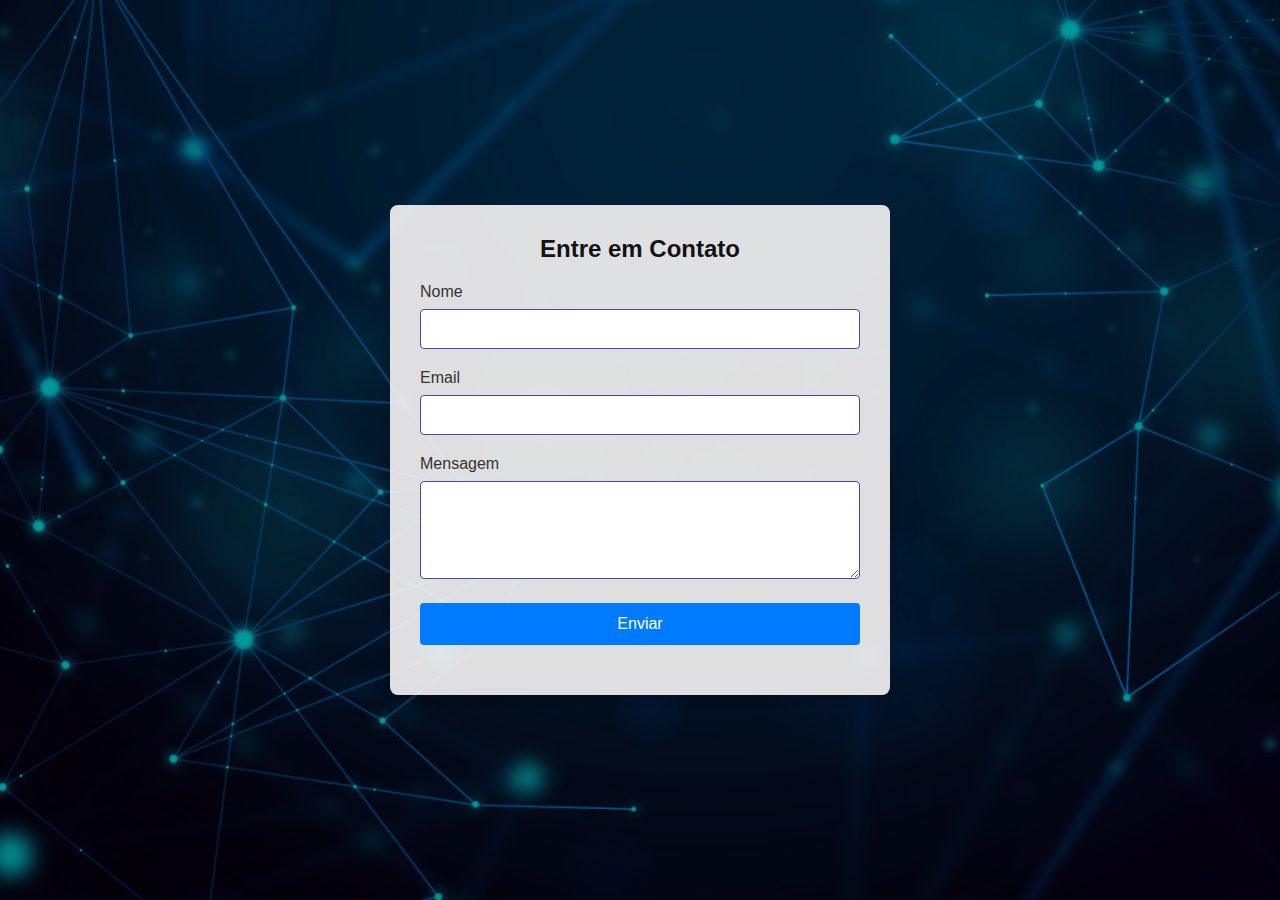
<file: contatos.html>
<!DOCTYPE html>
<html lang="pt-BR">
<head>
  <meta charset="UTF-8">
  <meta name="viewport" content="width=device-width, initial-scale=1.0">
  <title>Formulário de Contato</title>
  <!-- Link para o arquivo de estilo CSS -->
  <link rel="stylesheet" href="style1.css">
</head>
<body>
  <div class="form-container">
    <form id="contact-form">
      <h2>Entre em Contato</h2>

      <label for="name">Nome</label>
      <input type="text" id="name" name="name" required>

      <label for="email">Email</label>
      <input type="email" id="email" name="email" required>

      <label for="message">Mensagem</label>
      <textarea id="message" name="message" rows="4" required></textarea>

      <button type="submit">Enviar</button>
    </form>
    <p id="status"></p>
  </div>

  <!-- Script EmailJS -->
  <script src="https://cdn.emailjs.com/dist/email.min.js"></script>
  <script>
    (function() {
      emailjs.init("rmaUBCk0Key39uG-H"); // Substitua com seu User ID
    })();

    document.getElementById("contact-form").addEventListener("submit", function(event) {
      event.preventDefault(); 

      const serviceID = "service_x3fhml9"; // Substitua com seu Service ID
      const templateID = "template_3k4urlr"; // Substitua com seu Template ID

      emailjs.sendForm(serviceID, templateID, this)
        .then(() => {
          document.getElementById("status").innerHTML = "Mensagem enviada com sucesso!";
          document.getElementById("status").classList.remove("error");
          document.getElementById("status").classList.add("success");
          this.reset(); 
        }, (err) => {
          document.getElementById("status").innerHTML = "Erro ao enviar: " + JSON.stringify(err);
          document.getElementById("status").classList.remove("success");
          document.getElementById("status").classList.add("error");
        });
    });
  </script>
</body>
</html>
</file>
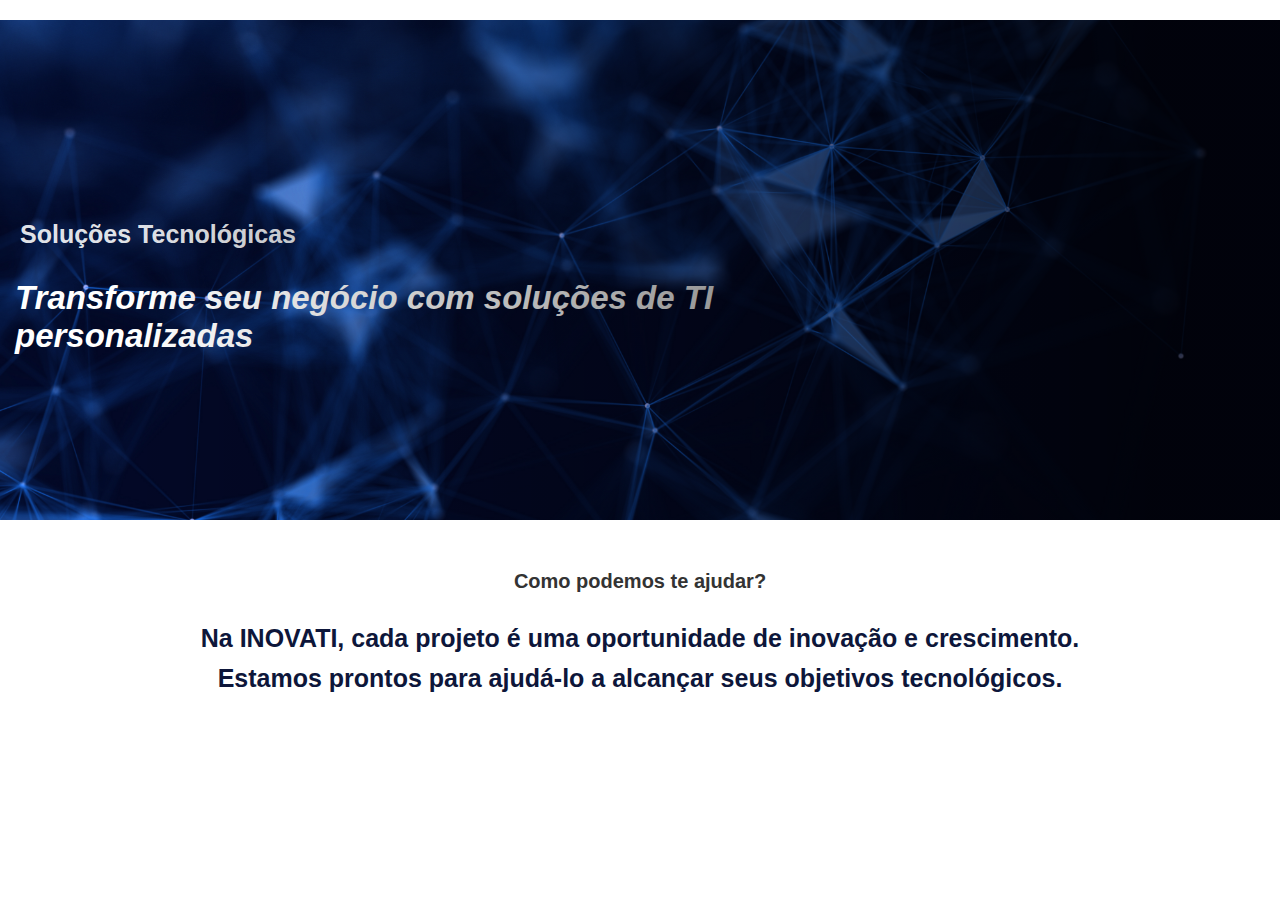
<file: corpo.html>
<!DOCTYPE html>
<html lang="pt">
<head>
    <meta charset="UTF-8">
    <meta name="viewport" content="width=device-width, initial-scale=1.0">
    <title>Imagem com CSS</title>
    <link rel="stylesheet" href="estilo44.css">
</head>
<body>
    <div class="imagem-gradiente-horizontal">
        <h1>Soluções Tecnológicas</h1> <!-- Aqui está a frase dentro da imagem -->
        <h2>Transforme seu negócio com soluções de TI<br> personalizadas</h2>
    </div>

    <div class="texto">
        <h1>Como podemos te ajudar?</h1>
        <h2>Na INOVATI, cada projeto é uma oportunidade de inovação e crescimento.<br>Estamos prontos para ajudá-lo a alcançar seus objetivos tecnológicos.</h2>
    </div>
</body>
</html>
</file>
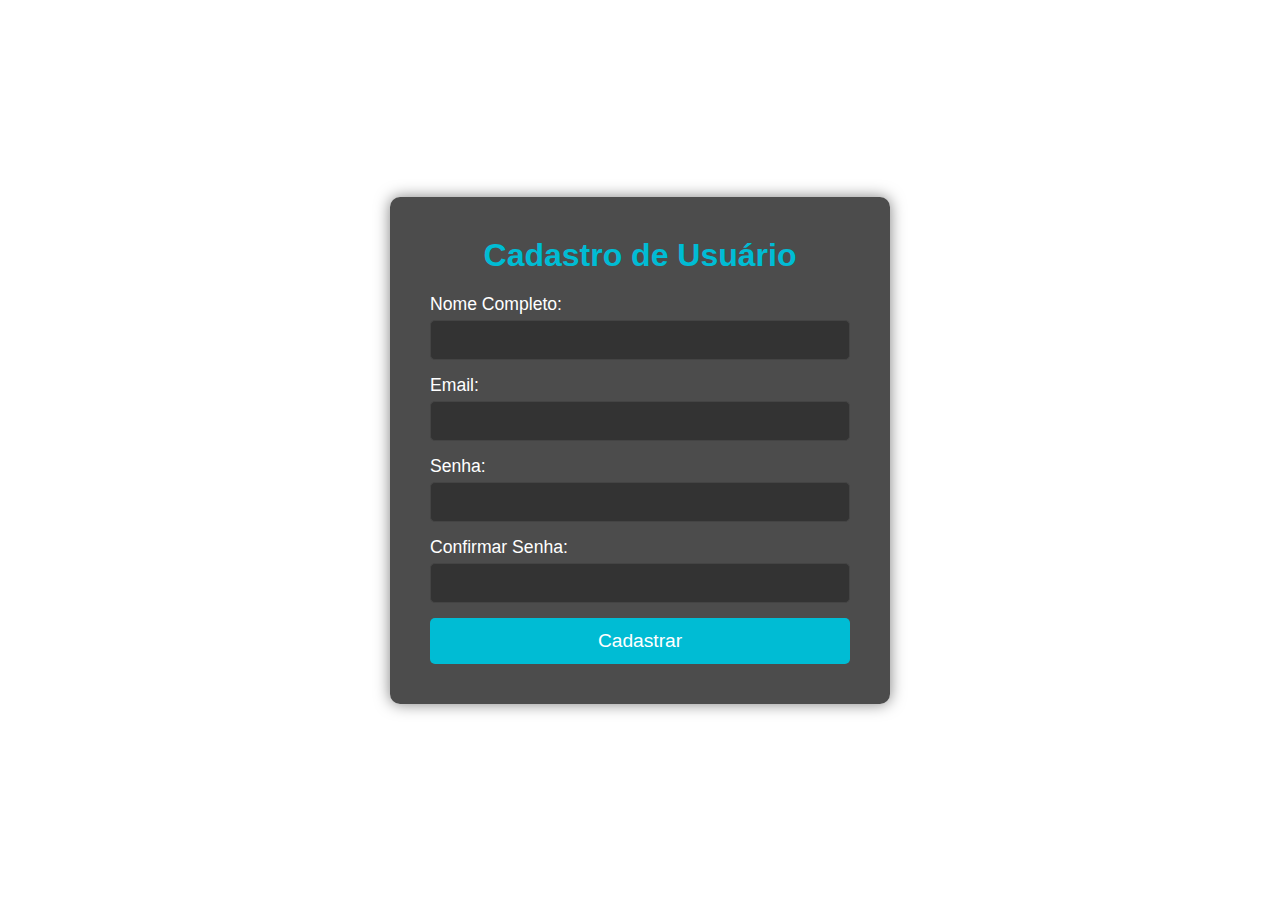
<file: formulário.html>
<!DOCTYPE html>
<html lang="pt-br">
<head>
    <meta charset="UTF-8">
    <meta name="viewport" content="width=device-width, initial-scale=1.0">
    <title>Cadastro com Fundo Tecnológico</title>
    <link rel="stylesheet" href="style.css">
</head>
<body>
    <div class="container">
        <div class="form-container">
            <h1>Cadastro de Usuário</h1>
            <form action="#" method="POST">
                <label for="nome">Nome Completo:</label>
                <input type="text" id="nome" name="nome" required>

                <label for="email">Email:</label>
                <input type="email" id="email" name="email" required>

                <label for="senha">Senha:</label>
                <input type="password" id="senha" name="senha" required>

                <label for="confirmarSenha">Confirmar Senha:</label>
                <input type="password" id="confirmarSenha" name="confirmarSenha" required>

                <button type="submit">Cadastrar</button>
            </form>
        </div>
    </div>
</body>
</html>
</file>
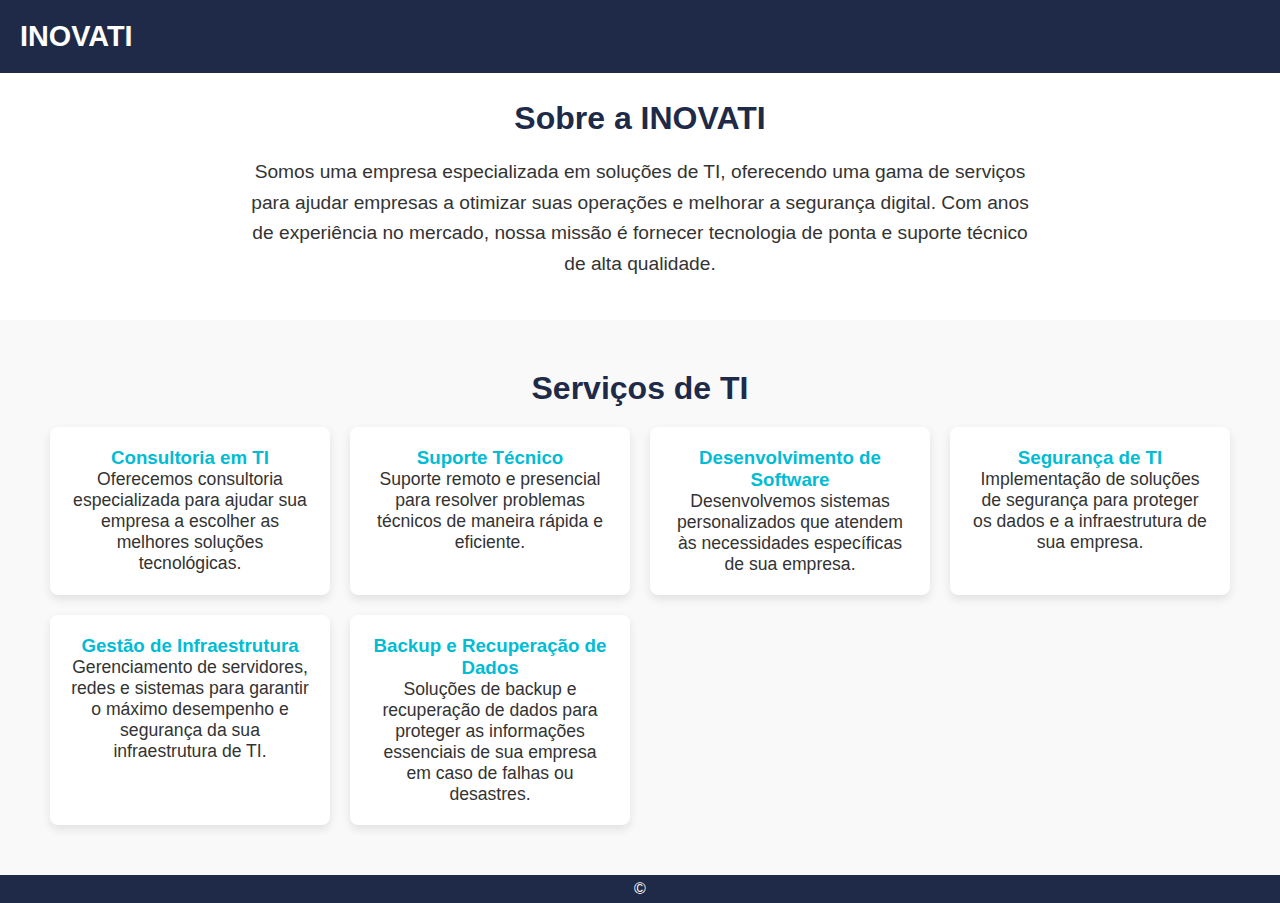
<file: serviços.html>
<!DOCTYPE html>
<html lang="pt-br">
<head>
    <meta charset="UTF-8">
    <meta name="viewport" content="width=device-width, initial-scale=1.0">
    <title>Sobre a Empresa - Serviços de TI</title>
    <link rel="stylesheet" href="style3.css">
</head>
<body>

    <!-- Cabeçalho -->
    <header>
        <div class="logo">
            <h1>INOVATI</h1>
        </div>
        <nav>
            
        </nav>
    </header>

    <!-- Seção Sobre a Empresa -->
    <section id="sobre" class="sobre">
        <div class="container">
            <h2>Sobre a INOVATI</h2>
            <p>Somos uma empresa especializada em soluções de TI, oferecendo uma gama de serviços para ajudar empresas a otimizar suas operações e melhorar a segurança digital. Com anos de experiência no mercado, nossa missão é fornecer tecnologia de ponta e suporte técnico de alta qualidade.</p>
        </div>
    </section>

    <!-- Seção de Serviços -->
    <section id="servicos" class="servicos">
        <div class="container">
            <h2>Serviços de TI</h2>
            <div class="servicos-lista">
                <div class="servico">
                    <h3>Consultoria em TI</h3>
                    <p>Oferecemos consultoria especializada para ajudar sua empresa a escolher as melhores soluções tecnológicas.</p>
                </div>
                <div class="servico">
                    <h3>Suporte Técnico</h3>
                    <p>Suporte remoto e presencial para resolver problemas técnicos de maneira rápida e eficiente.</p>
                </div>
                <div class="servico">
                    <h3>Desenvolvimento de Software</h3>
                    <p>Desenvolvemos sistemas personalizados que atendem às necessidades específicas de sua empresa.</p>
                </div>
                <div class="servico">
                    <h3>Segurança de TI</h3>
                    <p>Implementação de soluções de segurança para proteger os dados e a infraestrutura de sua empresa.</p>
                </div>
                <!-- Novos Serviços -->
                <div class="servico">
                    <h3>Gestão de Infraestrutura</h3>
                    <p>Gerenciamento de servidores, redes e sistemas para garantir o máximo desempenho e segurança da sua infraestrutura de TI.</p>
                </div>
                <div class="servico">
                    <h3>Backup e Recuperação de Dados</h3>
                    <p>Soluções de backup e recuperação de dados para proteger as informações essenciais de sua empresa em caso de falhas ou desastres.</p>
                </div>
                
            </div>
        </div>
    </section>

    <!-- Rodapé -->
    <footer id="contato">
        <div class="container">
            <p>&copy; </p>
          
        </div>
    </footer>

</body>
</html>
</file>
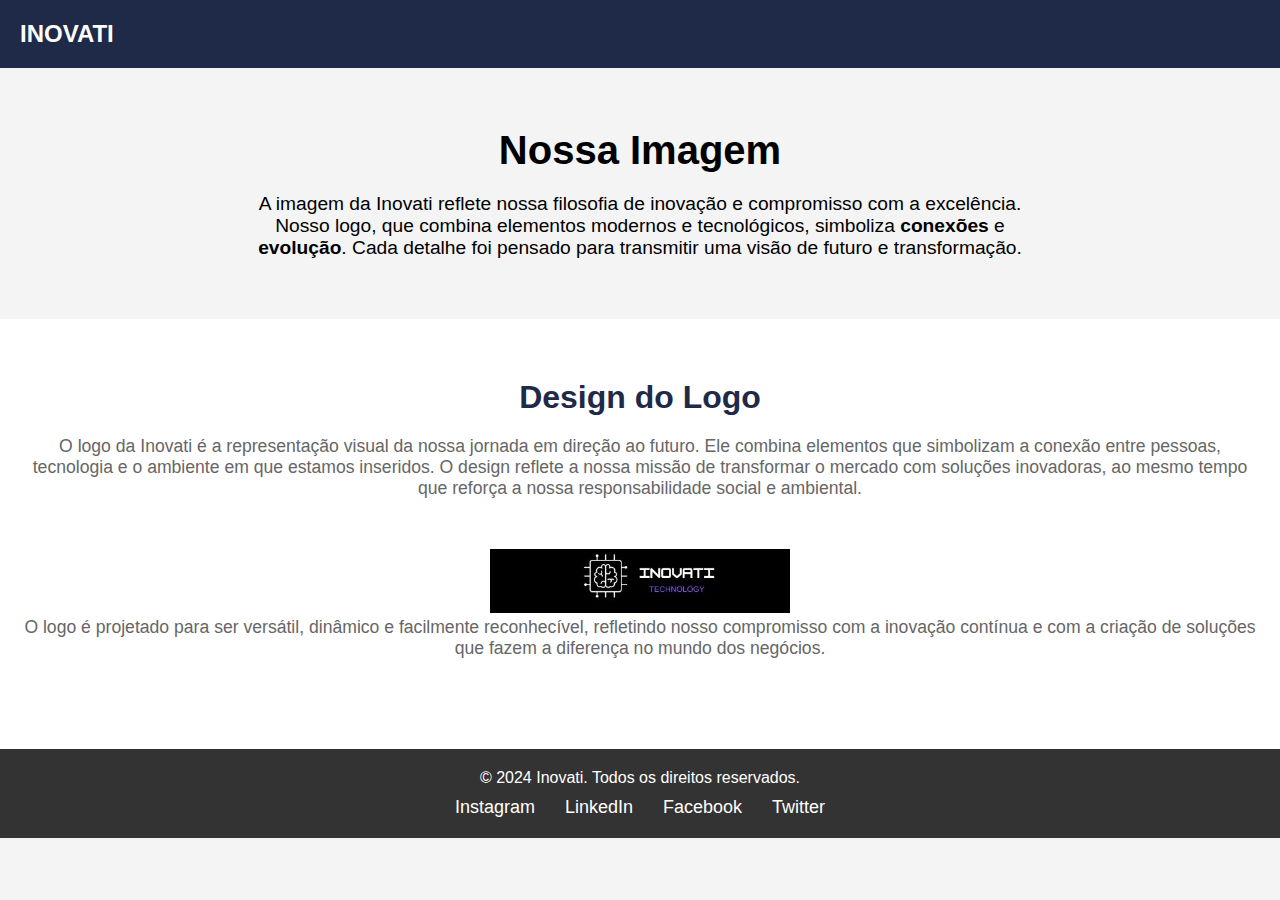
<file: sobre.html>
<!DOCTYPE html>
<html lang="pt-br">
<head>
    <meta charset="UTF-8">
    <meta name="viewport" content="width=device-width, initial-scale=1.0">
    <meta name="description" content="Inovati - Nossa Imagem e Filosofia de Inovação">
    <title>Inovati - Nossa Imagem</title>
    <link rel="stylesheet" href="style2.css">
</head>
<body>
    <!-- Cabeçalho -->
    <header>
        <nav>
            <div class="logo">
                <a href="#">INOVATI</a>
                <nav>
    </header>

    <!-- Corpo Principal -->
    <main>
        <!-- Seção Principal - Nossa Imagem -->
        <section class="imagem-secao">
            <div class="container">
                <h1>Nossa Imagem</h1>
                <p>A imagem da Inovati reflete nossa filosofia de inovação e compromisso com a excelência. Nosso logo, que combina elementos modernos e tecnológicos, simboliza <strong>conexões</strong> e <strong>evolução</strong>. Cada detalhe foi pensado para transmitir uma visão de futuro e transformação.</p>
            </div>
        </section>

        <!-- Seção Design do Logo -->
        <section class="logo-secao">
            <div class="container">
                <h2>Design do Logo</h2>
                <p>O logo da Inovati é a representação visual da nossa jornada em direção ao futuro. Ele combina elementos que simbolizam a conexão entre pessoas, tecnologia e o ambiente em que estamos inseridos. O design reflete a nossa missão de transformar o mercado com soluções inovadoras, ao mesmo tempo que reforça a nossa responsabilidade social e ambiental.</p>

                <!-- Exibição do Logo -->
                <div class="logo-imagem">
                    <img src="inovati.png.jpg" alt="Logo da Inovati" />
                </div>
                
                <p>O logo é projetado para ser versátil, dinâmico e facilmente reconhecível, refletindo nosso compromisso com a inovação contínua e com a criação de soluções que fazem a diferença no mundo dos negócios.</p>
            </div>
        </section>
    </main>

    <!-- Rodapé -->
    <footer>
        <div class="container">
            <p>&copy; 2024 Inovati. Todos os direitos reservados.</p>
            <ul class="social-media">
                <li><a href="#">Instagram</a></li>
                <li><a href="#">LinkedIn</a></li>
                <li><a href="#">Facebook</a></li>
                <li><a href="#">Twitter</a></li>
            </ul>
        </div>
    </footer>
</body>
</html>
</file>
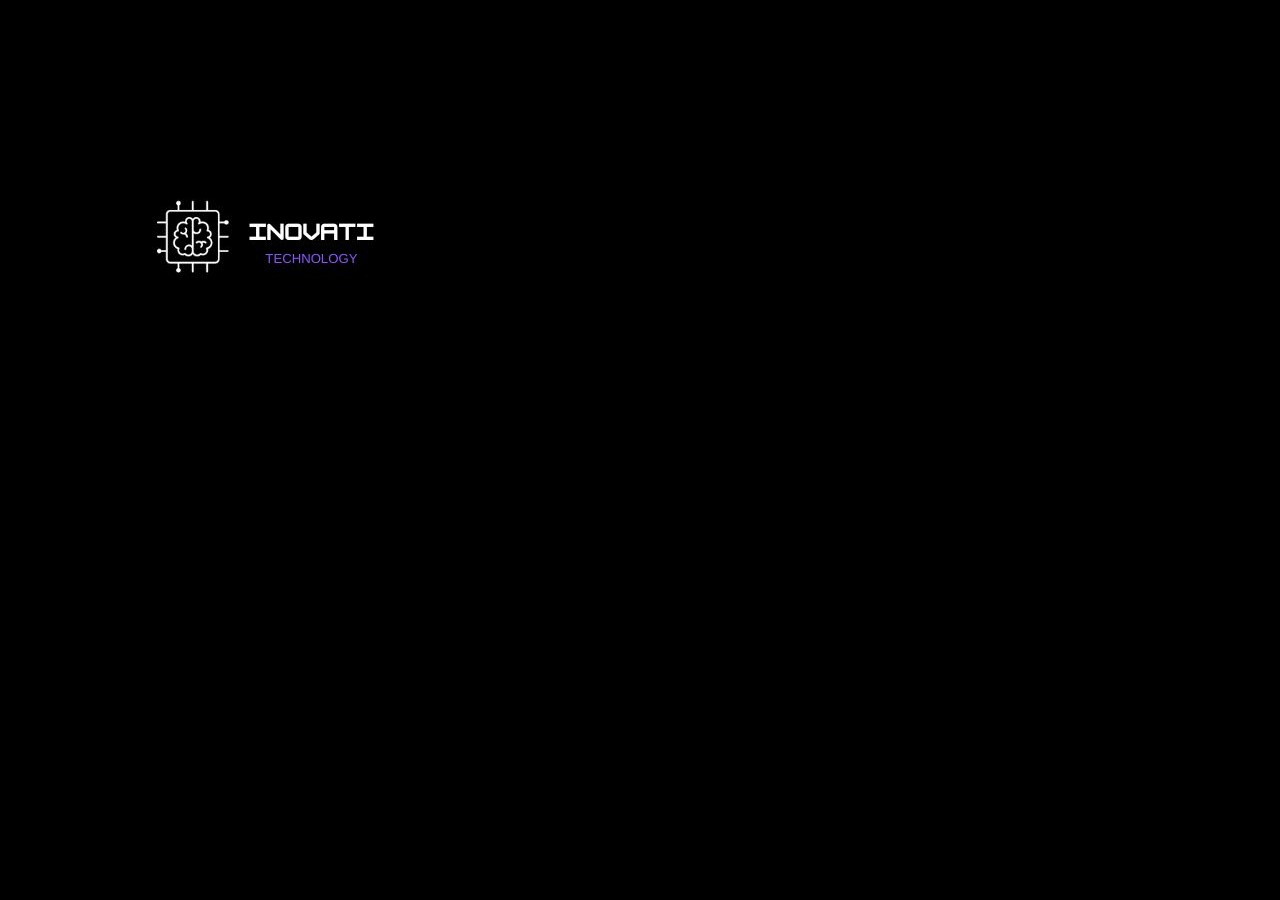
<file: titulo.html>
<!DOCTYPE html>
<html lang="pt-BR">
<head>
    <meta charset="UTF-8">
    <meta name="viewport" content="width=device-width, initial-scale=1.0">
    <title>INOVATI</title>
    <style>
        /* Estilo para o corpo da página */
        body {
            margin: 0;
            height: 50vh;
            display: table ;
            justify-content: flex-end;  /* Alinha a imagem à direita */
            align-items: center;       /* Centraliza verticalmente */
            background-color: #000000; /* Cor de fundo (azul claro) */
            overflow: hidden; /* Remove a barra de rolagem */
            
        }

        /* Estilo para a imagem */
        img {
            width: 100%;  /* A imagem vai ocupar 100% da largura */
            height: 100%; /* A imagem vai ocupar 100% da altura */
            object-fit: contain; /* Garante que a imagem será exibida inteira sem cortar */
            margin-top: 20px; /* Adiciona um espaço no topo da página, pode ser ajustado */
        }
    </style>
</head>
<body>

    <!-- Exibindo a imagem do logo -->
    <img src="inovati.png.jpg" alt="Logo INOVATI">

</body>
</html>
</file>
<file: estilo44.css>
/* Estilo para a imagem com gradiente */
.imagem-gradiente-horizontal {
    position: relative;
    width: 100%; 
    height: 500px;
    background-image: url('imagemm.jpg'); /* Substitua pelo caminho da sua imagem */
    background-size: cover;
    background-position: center;
    display: block;
    margin-top: 0px;
}

.imagem-gradiente-horizontal:after {
    content: '';
    position: absolute;
    top: 0;
    left: 0;
    right: 0;
    bottom: 0;
    background: linear-gradient(to right, rgba(0, 0, 0, 0) 10%, rgba(0, 0, 0, 0.7) 90%);
    pointer-events: none;
}

/* Estilo para o título h1 dentro da imagem */
.imagem-gradiente-horizontal h1 {
    font-size: 25px;
    font-family: Helvetica, sans-serif;
    margin: 20px;
    text-align: left;
    padding-top: 200px;
    padding-bottom: 10px;
    color: rgba(255, 255, 255, 0.9);
    animation: moverTextoImagem 8s ease-in-out infinite; /* Animação do texto da imagem */
}

/* Estilo para o título h2 dentro da imagem */
.imagem-gradiente-horizontal h2 {
    font-size: 33px;
    font-family: Verdana, sans-serif;
    margin: 15px;
    text-align: left;
    padding-top: 0px;
    color: rgba(255, 255, 255, 1.0);
    font-style: italic;
    animation: moverTextoImagem 10s ease-in-out infinite; /* Animação do texto da imagem */
}

/* Animação do movimento do texto da imagem */
@keyframes moverTextoImagem {
    0% {
        transform: translateY(0);
    }
    50% {
        transform: translateY(-20px);
    }
    100% {
        transform: translateY(0);
    }
}

/* Estilo para o conteúdo de texto */
.texto {
    padding: 50px 20px;
    text-align: center;
    background-color: #ffffff;
}

/* Estilo para o título h1 dentro da classe .texto */
.texto h1 {
    font-size: 20px;
    font-family: Verdana, sans-serif;
    margin: 20px;
    color: #333;
    position: relative;
    top: -20px;  /* Move o texto para cima */
    
}

/* Estilo para o título h2 dentro da classe .texto */
.texto h2 {
    font-size: 25px;
    font-family: Arial, sans-serif;
    margin: 10px 0;
    color: #0d163a;
    line-height: 1.6;
    position: relative;
    top: -15px;  /* Move o texto para cima */
}



/* Cor de fundo da página */
body {
    background-color: #ffffff;
    margin: 0;
    padding: 0;
}
</file>
<file: style1.css>
/* Resetando margens e padding */
* {
  margin: 0;
  padding: 0;
  box-sizing: border-box;
}

/* Corpo da página */
body {
  font-family: 'Arial', sans-serif;
  background-image: url('3409297.jpg'); /* Substitua pelo caminho da sua imagem */
  background-size: cover; /* Faz a imagem cobrir toda a tela */
  background-position: center center; /* Centraliza a imagem */
  background-attachment: fixed; /* Faz a imagem permanecer fixa ao rolar a página */
  display: flex;
  justify-content: center;
  align-items: center;
  height: 100vh;
  position: relative; /* Importante para o overlay */
}

/* Overlay para dar a opacidade na imagem de fundo */
body::before {
  content: ''; /* Não precisa de texto, é uma camada vazia */
  position: absolute; /* Faz com que o overlay cubra toda a tela */
  top: 0;
  left: 0;
  width: 100%;
  height: 100%;
  background-color: rgba(0, 0, 0, 0.4); /* Cor preta com opacidade de 30% */
  z-index: 1; /* Garante que o overlay fique por baixo do conteúdo */
}

/* Contêiner do formulário */
.form-container {
  background-color: rgba(247, 245, 245, 0.9); /* Fundo branco com opacidade para contraste */
  padding: 30px;
  border-radius: 8px;
  box-shadow: 0 4px 8px rgba(0, 0, 0, 0.1);
  width: 100%;
  max-width: 500px;
  position: relative; /* Garante que o formulário fique acima do overlay */
  z-index: 2; /* Coloca o formulário acima do overlay */
}

/* Estilos para os títulos */
h2 {
  text-align: center;
  margin-bottom: 20px;
  font-size: 24px;
  color: #131212;
}

/* Estilo dos campos de entrada */
label {
  font-size: 16px;
  color: #333;
  margin-bottom: 8px;
  display: block;
}

input, textarea {
  width: 100%;
  padding: 10px;
  margin-bottom: 20px;
  border: 1px solid #3c4fa1;
  border-radius: 4px;
  font-size: 16px;
}

textarea {
  resize: vertical;
}

/* Botão de envio */
button {
  background-color: #007bff;
  color: rgb(255, 255, 255);
  border: none;
  padding: 12px 20px;
  border-radius: 4px;
  font-size: 16px;
  cursor: pointer;
  width: 100%;
  transition: background-color 0.3s ease;
}

button:hover {
  background-color: #0056b3;
}

/* Status da mensagem */
#status {
  text-align: center;
  margin-top: 20px;
  font-size: 16px;
  color: #28a745; /* Cor verde para sucesso */
}

#status.error {
  color: #dc3545; /* Cor vermelha para erro */
}

#status.success {
  color: #28a745; /* Cor verde para sucesso */
}
</file>
<file: style.css>
/* Resetando margens e paddings para todos os elementos */
* {
    margin: 0;
    padding: 0;
    box-sizing: border-box;
}

/* Estilo do corpo e fundo tecnológico - ocupa toda a tela */
body {
    font-family: 'Arial', sans-serif;
    background-image: url('https://www.example.com/imagem-fundo-tecnologia.jpg'); /* Substitua com a URL da sua imagem */
    background-size: cover; /* A imagem vai cobrir a tela inteira */
    background-position: center center; /* Centraliza a imagem */
    background-attachment: fixed; /* A imagem de fundo fica fixa durante o rolar da página */
    height: 100vh; /* 100% da altura da tela */
    margin: 0; /* Retira a margem padrão do body */
    display: flex; /* Usando flexbox para centralizar o conteúdo */
    justify-content: center;
    align-items: center;
}

/* Container que vai centralizar o formulário */
.container {
    display: flex;
    justify-content: center;
    align-items: center;
    width: 100%; /* Ocupa toda a largura */
    height: 100%; /* Ocupa toda a altura */
}

/* Estilo do formulário */
.form-container {
    background: rgba(0, 0, 0, 0.7); /* Fundo semitransparente para o formulário */
    padding: 40px;
    border-radius: 10px;
    width: 100%;
    max-width: 500px; /* Limita a largura máxima do formulário */
    box-shadow: 0px 0px 15px rgba(0, 0, 0, 0.5);
}

/* Título do formulário */
h1 {
    color: #00bcd4; /* Cor futurista */
    text-align: center;
    font-size: 2em;
    font-weight: bold;
    margin-bottom: 20px;
}

/* Estilo dos labels e inputs */
label {
    color: #fff;
    font-size: 1.1em;
    margin-bottom: 5px;
    display: block;
}

input {
    width: 100%;
    padding: 10px;
    border-radius: 5px;
    border: 1px solid #444;
    font-size: 1em;
    color: #fff;
    background: #333;
    outline: none;
    margin-bottom: 15px;
}

input:focus {
    border-color: #00bcd4; /* Efeito de foco */
    background-color: #222;
}

/* Estilo do botão de envio */
button {
    background-color: #00bcd4;
    color: white;
    border: none;
    padding: 12px;
    font-size: 1.2em;
    border-radius: 5px;
    cursor: pointer;
    transition: background-color 0.3s;
    width: 100%;
}

button:hover {
    background-color: #0097a7; /* Efeito hover */
}

/* Ajustes para telas pequenas (responsividade) */
@media screen and (max-width: 480px) {
    .form-container {
        padding: 20px; /* Reduzindo o padding para telas pequenas */
        width: 90%; /* Aumenta a largura do formulário para ocupar mais espaço */
    }

    h1 {
        font-size: 1.4em; /* Reduzindo o tamanho da fonte para cabeçalhos */
    }

    label {
        font-size: 1em; /* Ajustando o tamanho da fonte dos labels */
    }

    input, button {
        font-size: 1em; /* Ajustando o tamanho da fonte dos campos de input e do botão */
        padding: 8px; /* Ajustando o padding dos campos */
    }
}
</file>
<file: style3.css>
/* Resetando margens e paddings para todos os elementos */
* {
    margin: 0;
    padding: 0;
    box-sizing: border-box;
}

/* Estilo para o corpo e a fonte */
body {
    font-family: Arial, sans-serif;
    background-color: #f4f4f4;
    color: #333;
}

/* Cabeçalho */
header {
    background-color: #1e2a47; /* Cor de fundo escura */
    padding: 20px;
    color: white;
    display: flex;
    justify-content: space-between;
    align-items: center;
    position: fixed;
    top: 0;
    width: 100%;
    z-index: 100;
}

header .logo h1 {
    font-size: 1.8em;
}

header nav ul {
    list-style: none;
    display: flex;
    gap: 20px;
}

header nav ul li a {
    color: white;
    text-decoration: none;
    font-size: 1.1em;
    transition: color 0.3s;
}

header nav ul li a:hover {
    color: #00bcd4;
}

/* Seção Sobre a Empresa */
.sobre {
    padding: 100px 20px 40px; /* Espaco para o header fixo */
    background-color: #fff;
    text-align: center;
}

.sobre h2 {
    color: #1e2a47;
    font-size: 2em;
    margin-bottom: 20px;
}

.sobre p {
    font-size: 1.2em;
    max-width: 800px;
    margin: 0 auto;
    line-height: 1.6;
}

/* Seção de Serviços */
.servicos {
    padding: 50px 50px;
    background-color: #f9f9f9;
    text-align: center;
}

.servicos h2 {
    color: #1e2a47;
    font-size: 2em;
    margin-bottom: 20px;
}

.servicos .servicos-lista {
    display: grid;
    grid-template-columns: repeat(auto-fill, minmax(250px, 1fr));
    gap: 20px;
}

.servicos .servico {
    background-color: #fff;
    padding: 20px;
    border-radius: 8px;
    box-shadow: 0px 4px 10px rgba(0, 0, 0, 0.1);
}

.servicos .servico h3 {
    color: #00bcd4;
    margin-bottom: 0px;
}

.servicos .servico p {
    font-size: 1.1em;
}

/* Rodapé */
footer {
    background-color: #1e2a47;
    color: white;
    padding: 5px;
    text-align: center;
}

footer p {
    font-size: 1em;
}

/* Responsividade */
@media screen and (max-width: 768px) {
    header nav ul {
        flex-direction: column;
        gap: 10px;
        text-align: center;
    }

    .servicos .servicos-lista {
        grid-template-columns: 1fr 1fr;
    }
}

@media screen and (max-width: 480px) {
    header nav ul {
        font-size: 1em;
    }

    .servicos .servicos-lista {
        grid-template-columns: 1fr;
    }
}
</file>
<file: style2.css>
/* Resetando margens e padding para garantir uma base limpa */
* {
    margin: 0;
    padding: 0;
    box-sizing: border-box;
}

body {
    font-family: 'Arial', sans-serif;
    background-color: #f4f4f4;
    color: #1e2a47;
}

/* Cabeçalho */
header {
    background-color: #1e2a47;
    color: white;
    padding: 20px 0;
}

header nav {
    display: flex;
    justify-content: space-between;
    align-items: center;
    padding: 0 20px;
}

header .logo a {
    color: #fff;
    font-size: 24px;
    text-decoration: none;
    font-weight: bold;
}

header ul.menu {
    list-style: none;
    display: flex;
}

header ul.menu li {
    margin-left: 20px;
}

header ul.menu li a {
    color: white;
    text-decoration: none;
    font-size: 16px;
}

header ul.menu li a:hover {
    text-decoration: underline;
}

/* Seção Nossa Imagem */
.imagem-secao {
    background-color: #00000000;
    color: rgb(0, 0, 0);
    padding: 60px 20px;
    text-align: center;
}

.imagem-secao h1 {
    font-size: 2.5rem;
    margin-bottom: 20px;
}

.imagem-secao p {
    font-size: 1.2rem;
    max-width: 800px;
    margin: 0 auto;
}

/* Seção Design do Logo */
.logo-secao {
    background-color: #fff;
    padding: 60px 20px;
    text-align: center;
}

.logo-secao h2 {
    font-size: 2rem;
    margin-bottom: 20px;
}

.logo-secao p {
    font-size: 1.1rem;
    color: #666;
    margin-bottom: 30px;
}

.logo-imagem img {
    max-width: 300px;
    margin-top: 20px;
}

/* Rodapé */
footer {
    background-color: #333;
    color: white;
    padding: 20px 0;
    text-align: center;
}

footer ul.social-media {
    list-style: none;
    display: flex;
    justify-content: center;
    margin-top: 10px;
}

footer ul.social-media li {
    margin: 0 15px;
}

footer ul.social-media li a {
    color: white;
    text-decoration: none;
    font-size: 18px;
}

footer ul.social-media li a:hover {
    color: #00bbd400;
}

/* Responsividade */
@media (max-width: 768px) {
    header nav {
        flex-direction: column;
        align-items: flex-start;
    }

    header ul.menu {
        margin-top: 20px;
        flex-direction: column;
    }

    header ul.menu li {
        margin-left: 0;
        margin-bottom: 10px;
    }

    .imagem-secao h1 {
        font-size: 2rem;
    }

    .imagem-secao p {
        font-size: 1rem;
        padding: 0 20px;
    }

    .logo-secao h2 {
        font-size: 1.8rem;
    }

    .logo-secao p {
        font-size: 1rem;
    }
}
</file>
